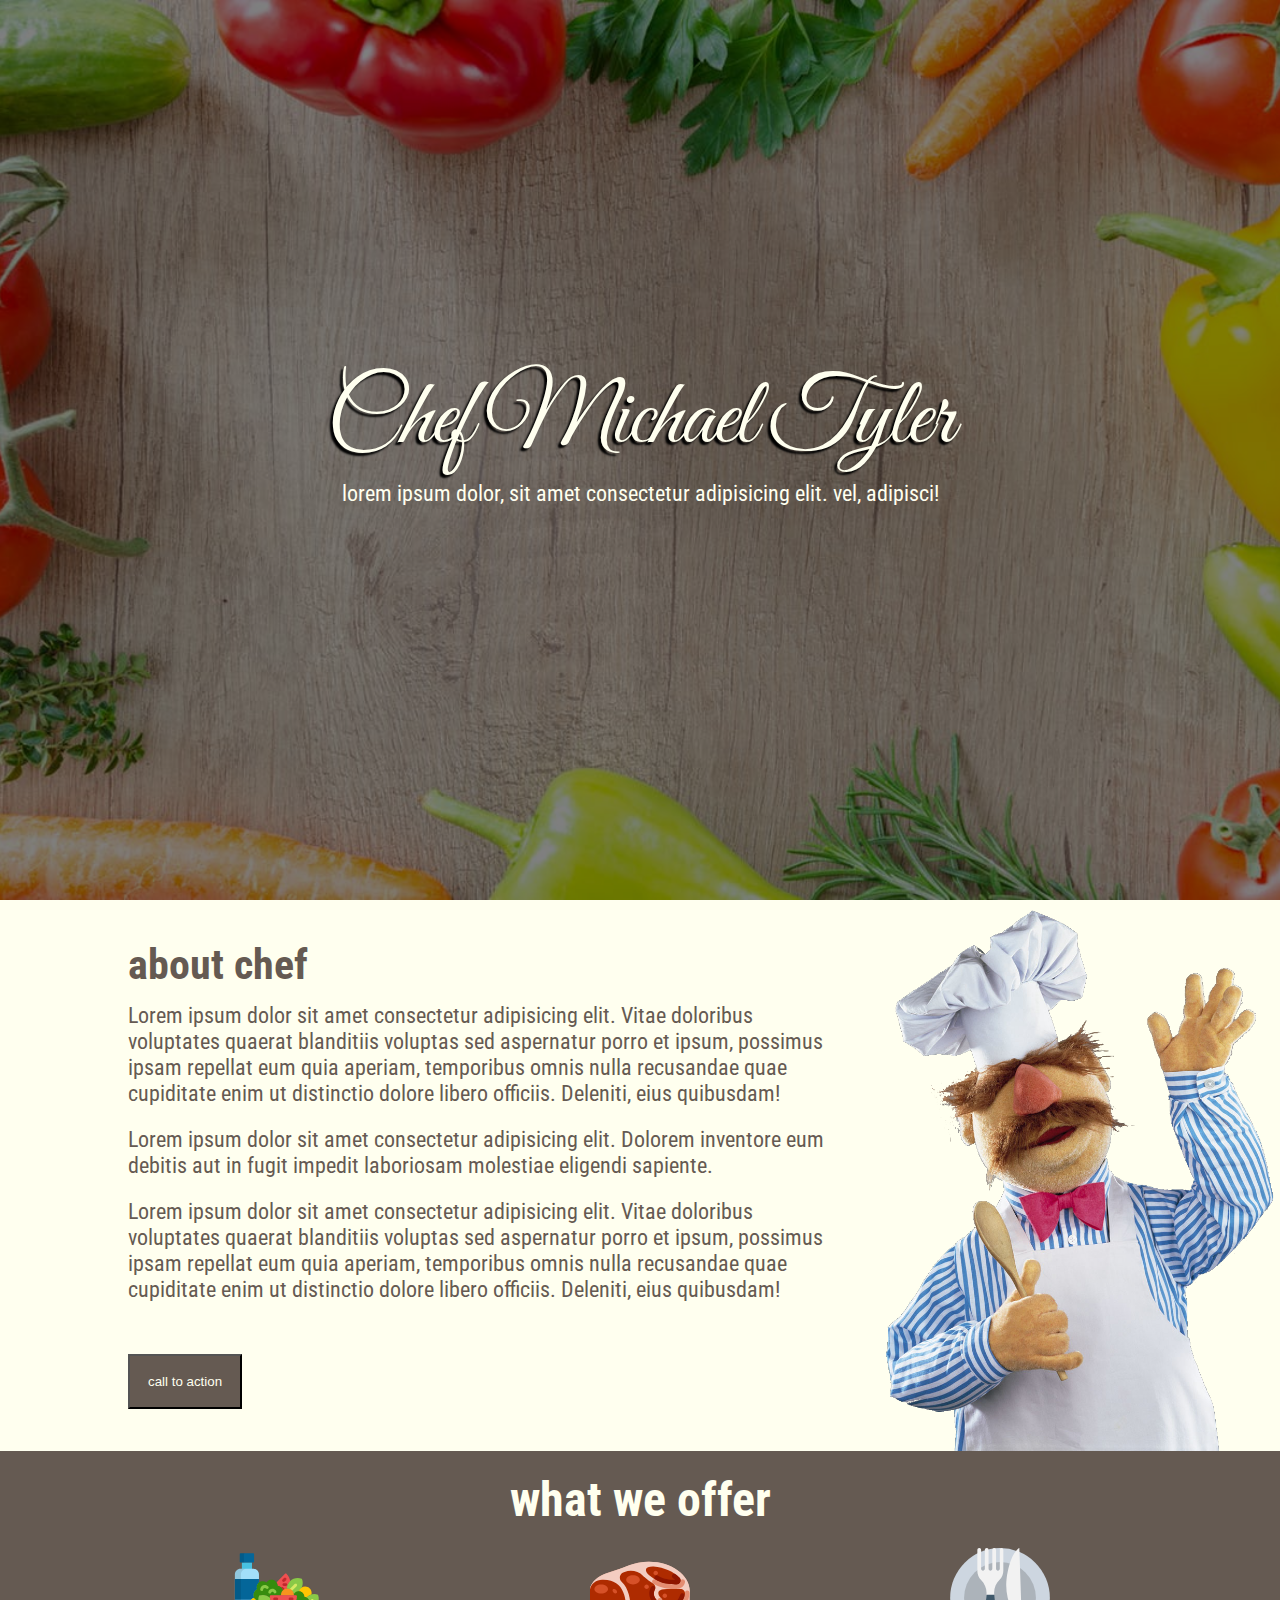
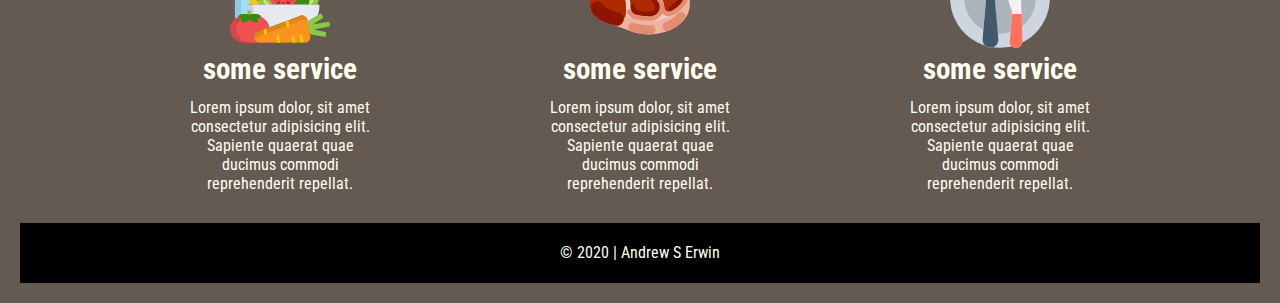
<file: catering/index.html>
<!DOCTYPE html>
<html lang="en">
    <head>
        <meta charset="UTF-8">
        <meta name="viewport" content="width=device-width, initial-scale=1.0">
        <link rel="stylesheet" href="/catering/css/catering.css">
        <title>Catering Website</title>
    </head>
    <body>
        <header>
        </header>
        <main>
            <section id="showcase" class="parallax">
                <div class="transparency">
                    <h3>chef michael tyler</h3>
                    <p>lorem ipsum dolor, sit amet consectetur adipisicing elit. vel, adipisci!</p>
                </div>
            </section>
            <section id="about">
                <div>
                    <h3>about chef</h3>
                    <p>
                        Lorem ipsum dolor sit amet consectetur adipisicing elit. Vitae doloribus voluptates quaerat
                        blanditiis voluptas sed aspernatur porro et ipsum, possimus ipsam repellat eum quia aperiam,
                        temporibus omnis nulla recusandae quae cupiditate enim ut distinctio dolore libero officiis.
                        Deleniti, eius quibusdam!
                    </p>
                    <p>
                        Lorem ipsum dolor sit amet consectetur adipisicing elit. Dolorem inventore eum debitis aut in fugit
                        impedit laboriosam molestiae eligendi sapiente.
                    </p>
                    <p>
                        Lorem ipsum dolor sit amet consectetur adipisicing elit. Vitae doloribus voluptates quaerat
                        blanditiis voluptas sed aspernatur porro et ipsum, possimus ipsam repellat eum quia aperiam,
                        temporibus omnis nulla recusandae quae cupiditate enim ut distinctio dolore libero officiis.
                        Deleniti, eius quibusdam!
                    </p>
                    <span>
                        <button>call to action</button>
                    </span>
                </div>
            </section>
            <section id="moreinfo">
                <h3>what we offer</h3>
                <div class="services">
                    <div>
                        <img src="/catering/img/food.svg" alt="some food" />
                        <span>some service</span>
                        <p>Lorem ipsum dolor, sit amet consectetur adipisicing elit. Sapiente quaerat quae ducimus commodi
                            reprehenderit repellat.</p>
                    </div>
                    <div>
                        <img src="/catering/img/meat.svg" alt="more food" />
                        <span>some service</span>
                        <p>Lorem ipsum dolor, sit amet consectetur adipisicing elit. Sapiente quaerat quae ducimus commodi
                            reprehenderit repellat.</p>
                    </div>
                    <div>
                        <img src="/catering/img/food2.svg" alt="good food" />
                        <span>some service</span>
                        <p>Lorem ipsum dolor, sit amet consectetur adipisicing elit. Sapiente quaerat quae ducimus commodi
                            reprehenderit repellat.</p>
                    </div>
                </div>
            </sectio>
            <section id="contact">
                
            </section>
            <footer>
                &copy; 2020 | Andrew S Erwin
            </footer>
        </main>
        <script src="/catering/js/catering.js"></script>
    </body>
</html>
</file>
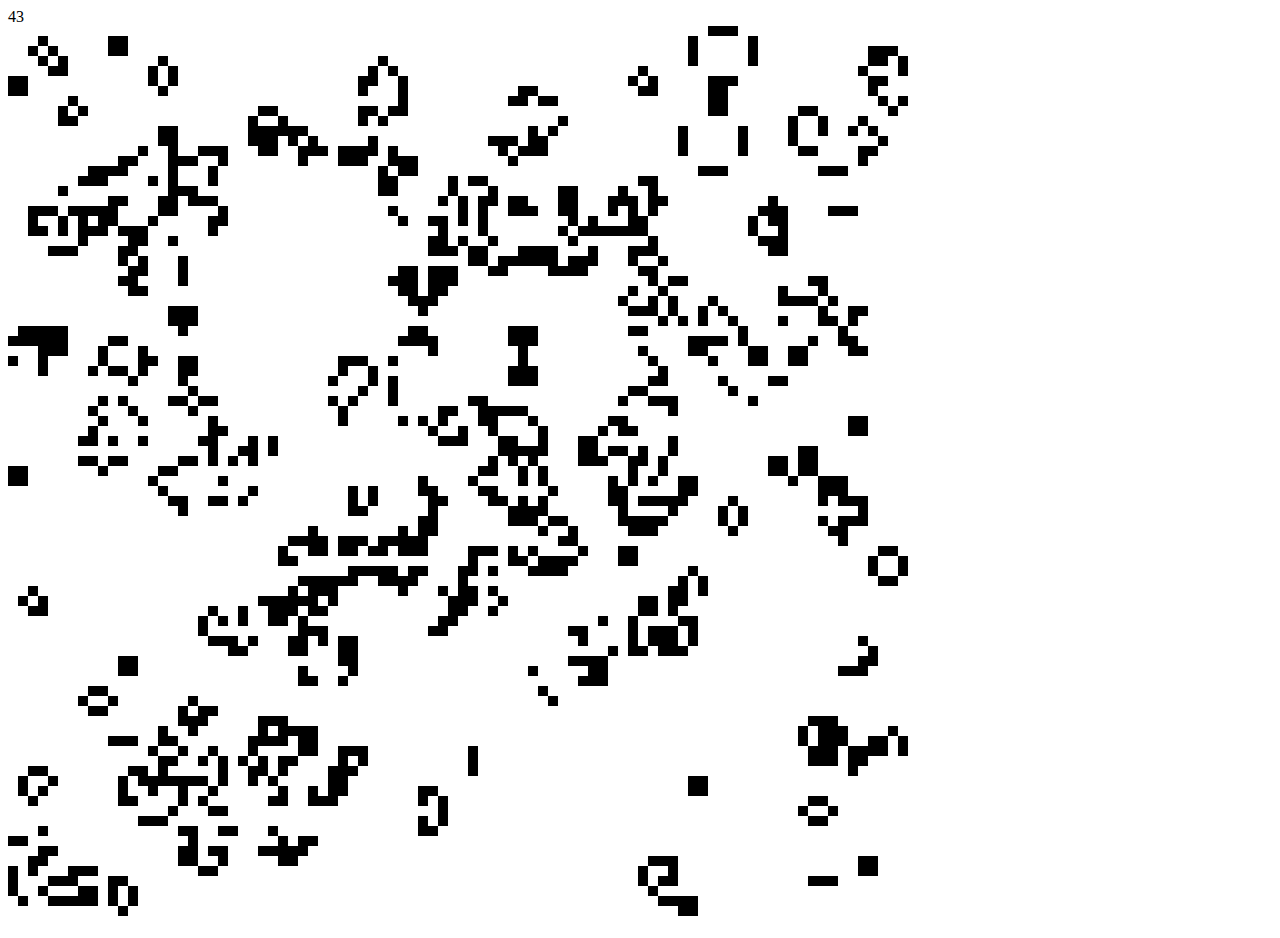
<file: life/index.html>
<!DOCTYPE html>
<html lang="en">
<head>
    <meta charset="UTF-8">
    <meta name="viewport" content="width=device-width, initial-scale=1.0">
    <meta http-equiv="X-UA-Compatible" content="ie=edge">
    <title>John Conway's Game of Life</title>
</head>
<body>
    <div id="generation"></div>
    <canvas></canvas>
    <script src="/life/gameoflife.js"></script>
</body>
</html>
</file>
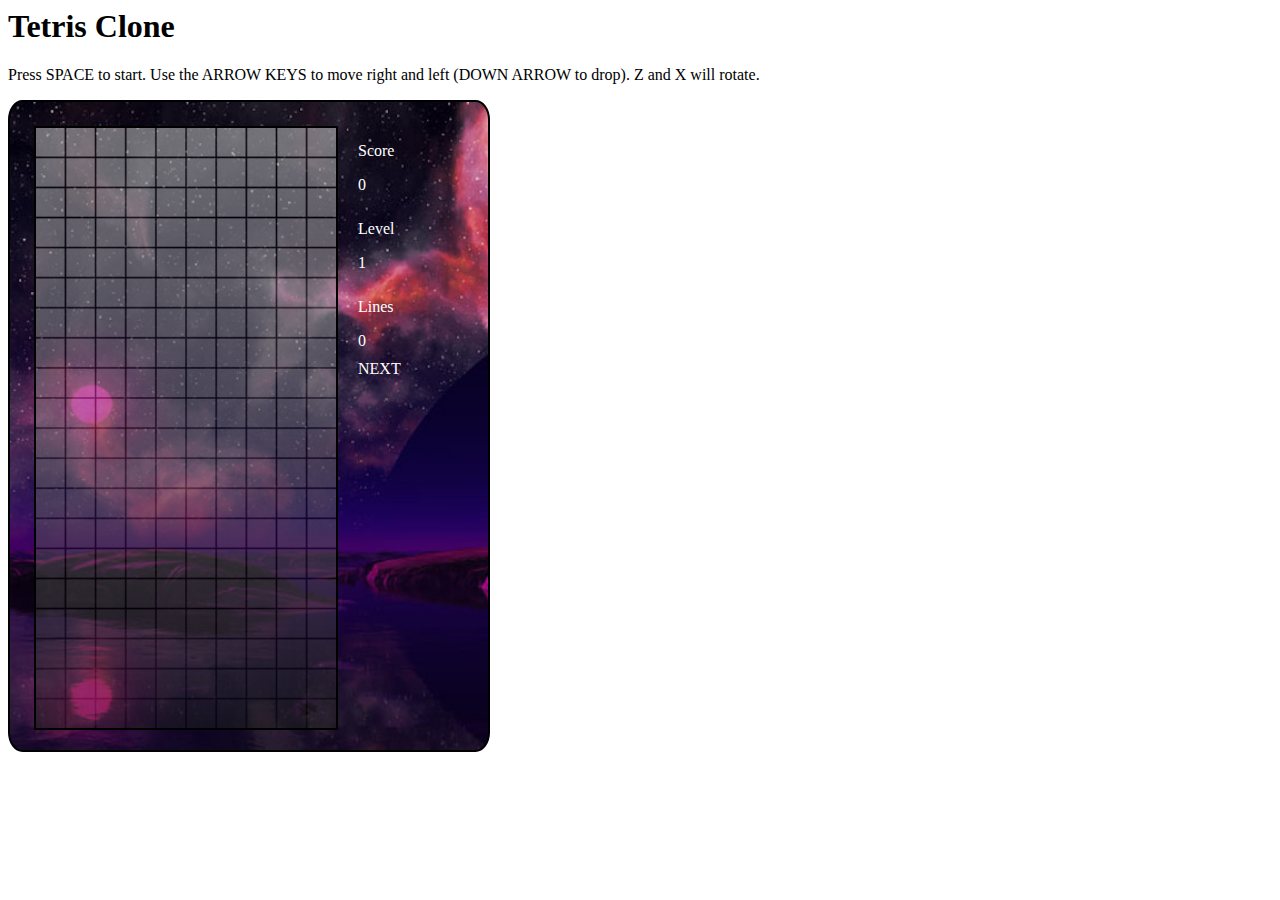
<file: tetris/index.html>
<html>
    <head>
        <title>Tetris</title>
        <style>
        #assets
        {
            display: none;
        }

        #tetris
        {
            background-image: url(/tetris/background.jpeg);
            background-size: cover;
            border: solid 2px #000;
            border-radius: 3%;
            display: flex;
            height: 600px;
            padding: 1.5rem;
            width: 430px;
        }

        #main
        {
            border: solid 2px #000;
            height: 600px;
            width: 300px;
        }

        #sidebar
        {
            color: #fff;
            padding-left: 20px;
            width: 100px;
        }

        #sidebar div
        {
            padding-bottom: 10px;
        }

        </style>
    </head>
    <body>
        <div id="assets">
            <img id="bg" src="/tetris/bg.png" height="400" width="200" />
            <img id="cube" src="/tetris/cube.png" height="20" width="20" />
        </div>
        <h1>Tetris Clone</h1>
        <p>Press SPACE to start. Use the ARROW KEYS to move right and left (DOWN ARROW to drop). Z and X will rotate.</p>
        <div id="tetris">
            <div id="main">
                <canvas id="gamearena" height="600" width="300"></canvas>
            </div>
            <div id="sidebar">
                <div id="scoreboard">
                    <div>
                        <p>Score</p>
                        <span id="score">0</span>
                    </div>
                    <div>
                        <p>Level</p>
                        <span id="level">1</span>
                    </div>
                    <div>
                        <p>Lines</p>
                        <span id="lines">0</span>
                    </div>
                    <label>NEXT</label>
                    <div id="bullpen">
                        <canvas id="bullpenarea" height="80" width="80"></canvas>
                    </div>
                </div>
            </div>
        </div>
        <script src="/tetris/tetris.js"></script>
    </body>
</html>
</file>
<file: catering/css/catering.css>
@import url(https://fonts.googleapis.com/css?family=Great+Vibes|Roboto+Condensed&display=swap);
* {
  -webkit-box-sizing: border-box;
          box-sizing: border-box;
  margin: 0;
  padding: 0;
}

body {
  font-family: 'Roboto Condensed';
}

#showcase {
  background: url(../img/foodbg.jpeg);
  background-position: center 0;
  background-size: cover;
  color: #ffffef;
  height: 100vh;
  width: 100%;
}

#showcase h3 {
  font-family: 'Great Vibes';
  font-size: 6em;
  font-weight: unset;
  letter-spacing: -2px;
  text-align: center;
  text-shadow: -3px 3px 2px #000;
  text-transform: capitalize;
  padding-top: 40vh;
}

#showcase p {
  font-size: 1.4em;
  text-align: center;
}

#about {
  background: url(../img/sweedish_chef.png) bottom right/400px no-repeat;
  background-color: #ffffef;
  color: #655a52;
  display: -webkit-box;
  display: -ms-flexbox;
  display: flex;
  min-height: 542px;
  padding: 40px 10vw 0;
}

#about div h3 {
  font-size: 2.6em;
  padding-bottom: 3px;
}

#about div p {
  font-size: 1.4em;
  padding: 10px 0;
  width: 70%;
}

#about div span {
  display: inline-block;
  padding: 42px 0;
}

#about div span button {
  background: #655a52;
  -webkit-box-shadow: 5px 5px 5px #ffffef;
          box-shadow: 5px 5px 5px #ffffef;
  color: #ffffef;
  padding: 18px;
}

#moreinfo {
  background-color: #655a52;
  color: #ffffef;
  padding: 20px;
}

#moreinfo h3 {
  font-size: 3em;
  text-align: center;
}

#moreinfo .services {
  margin: 20px 0 30px;
  display: -webkit-box;
  display: -ms-flexbox;
  display: flex;
  -webkit-box-pack: space-evenly;
      -ms-flex-pack: space-evenly;
          justify-content: space-evenly;
}

#moreinfo .services div {
  text-align: center;
  width: 200px;
}

#moreinfo .services div img {
  width: 100px;
}

#moreinfo .services div span {
  display: inline-block;
  font-size: 1.8em;
  font-weight: bold;
  margin-bottom: 12px;
}

footer {
  background: #000;
  height: 60px;
  text-align: center;
  padding: 20px 0;
}

.transparency {
  background: rgba(0, 0, 0, 0.5);
  height: 100%;
  left: inherit;
  position: inherit;
  top: inherit;
  width: 100%;
}
/*# sourceMappingURL=catering.css.map */
</file>
